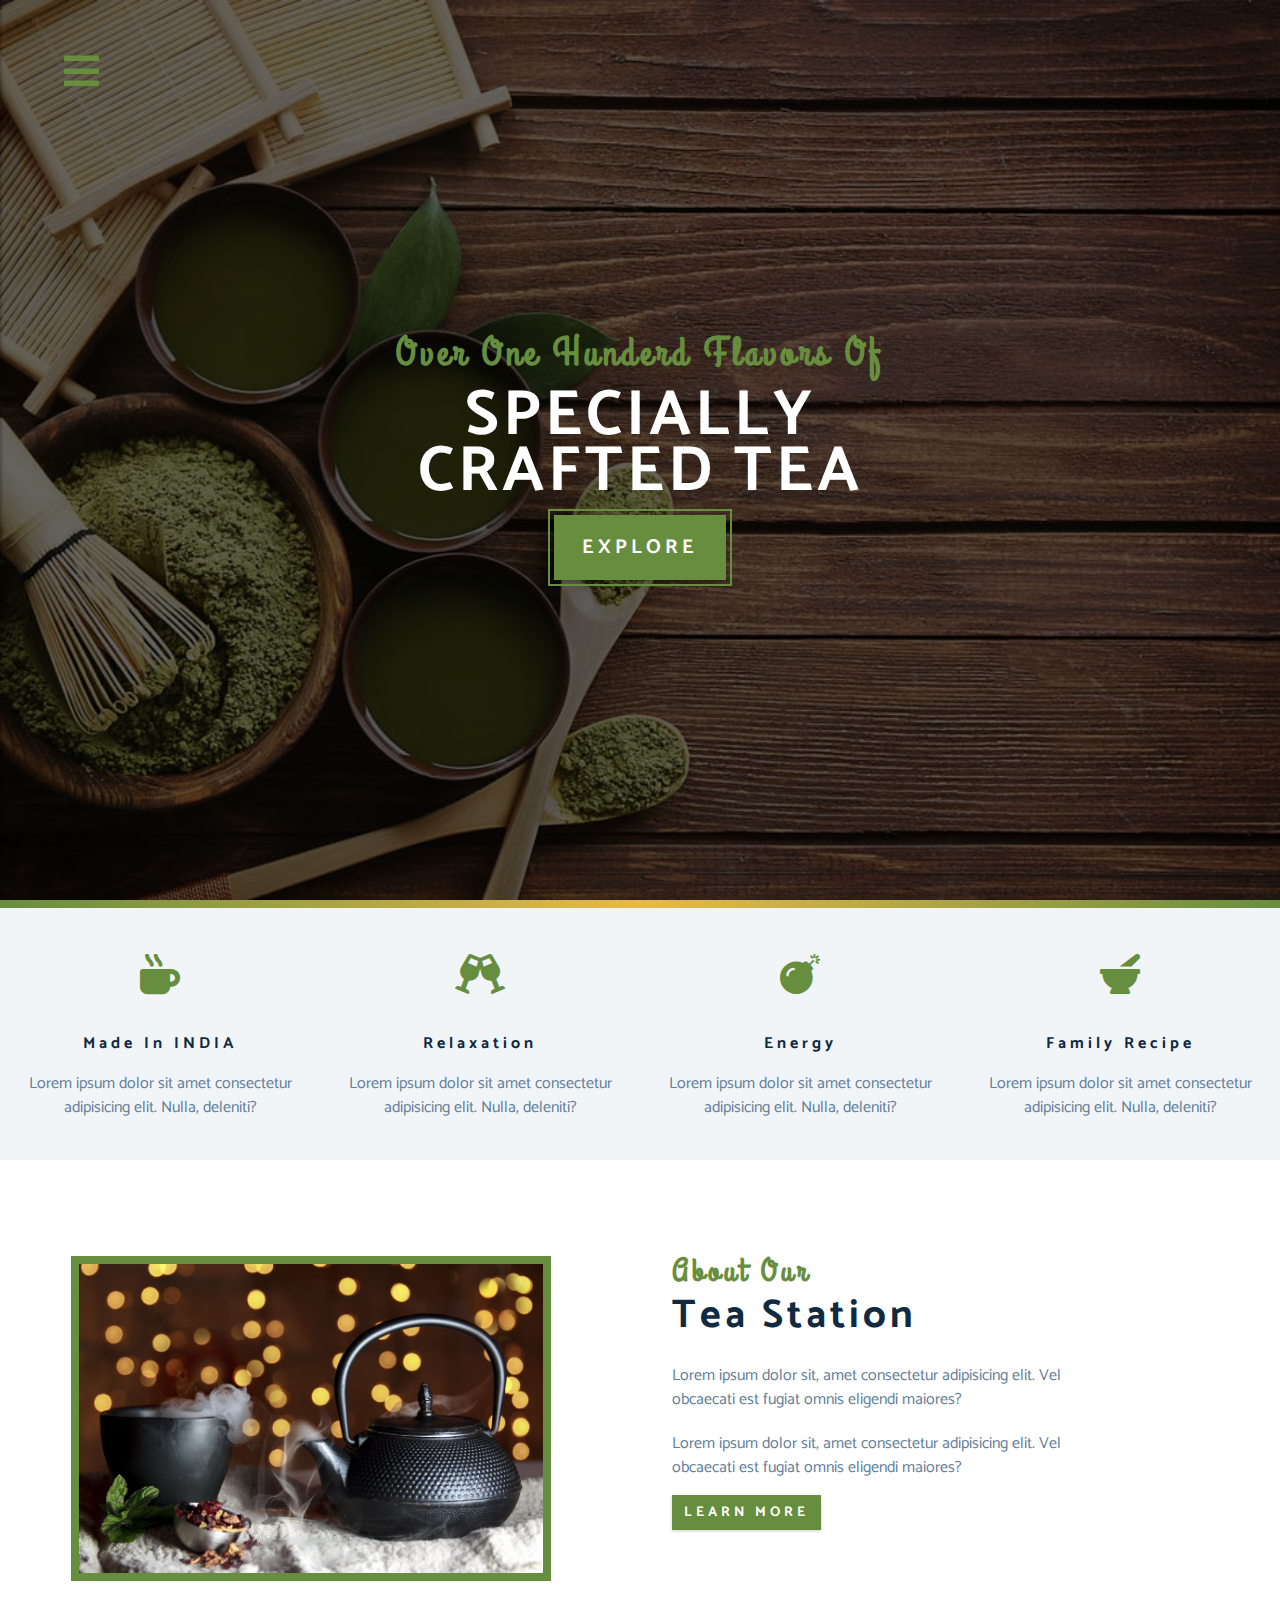
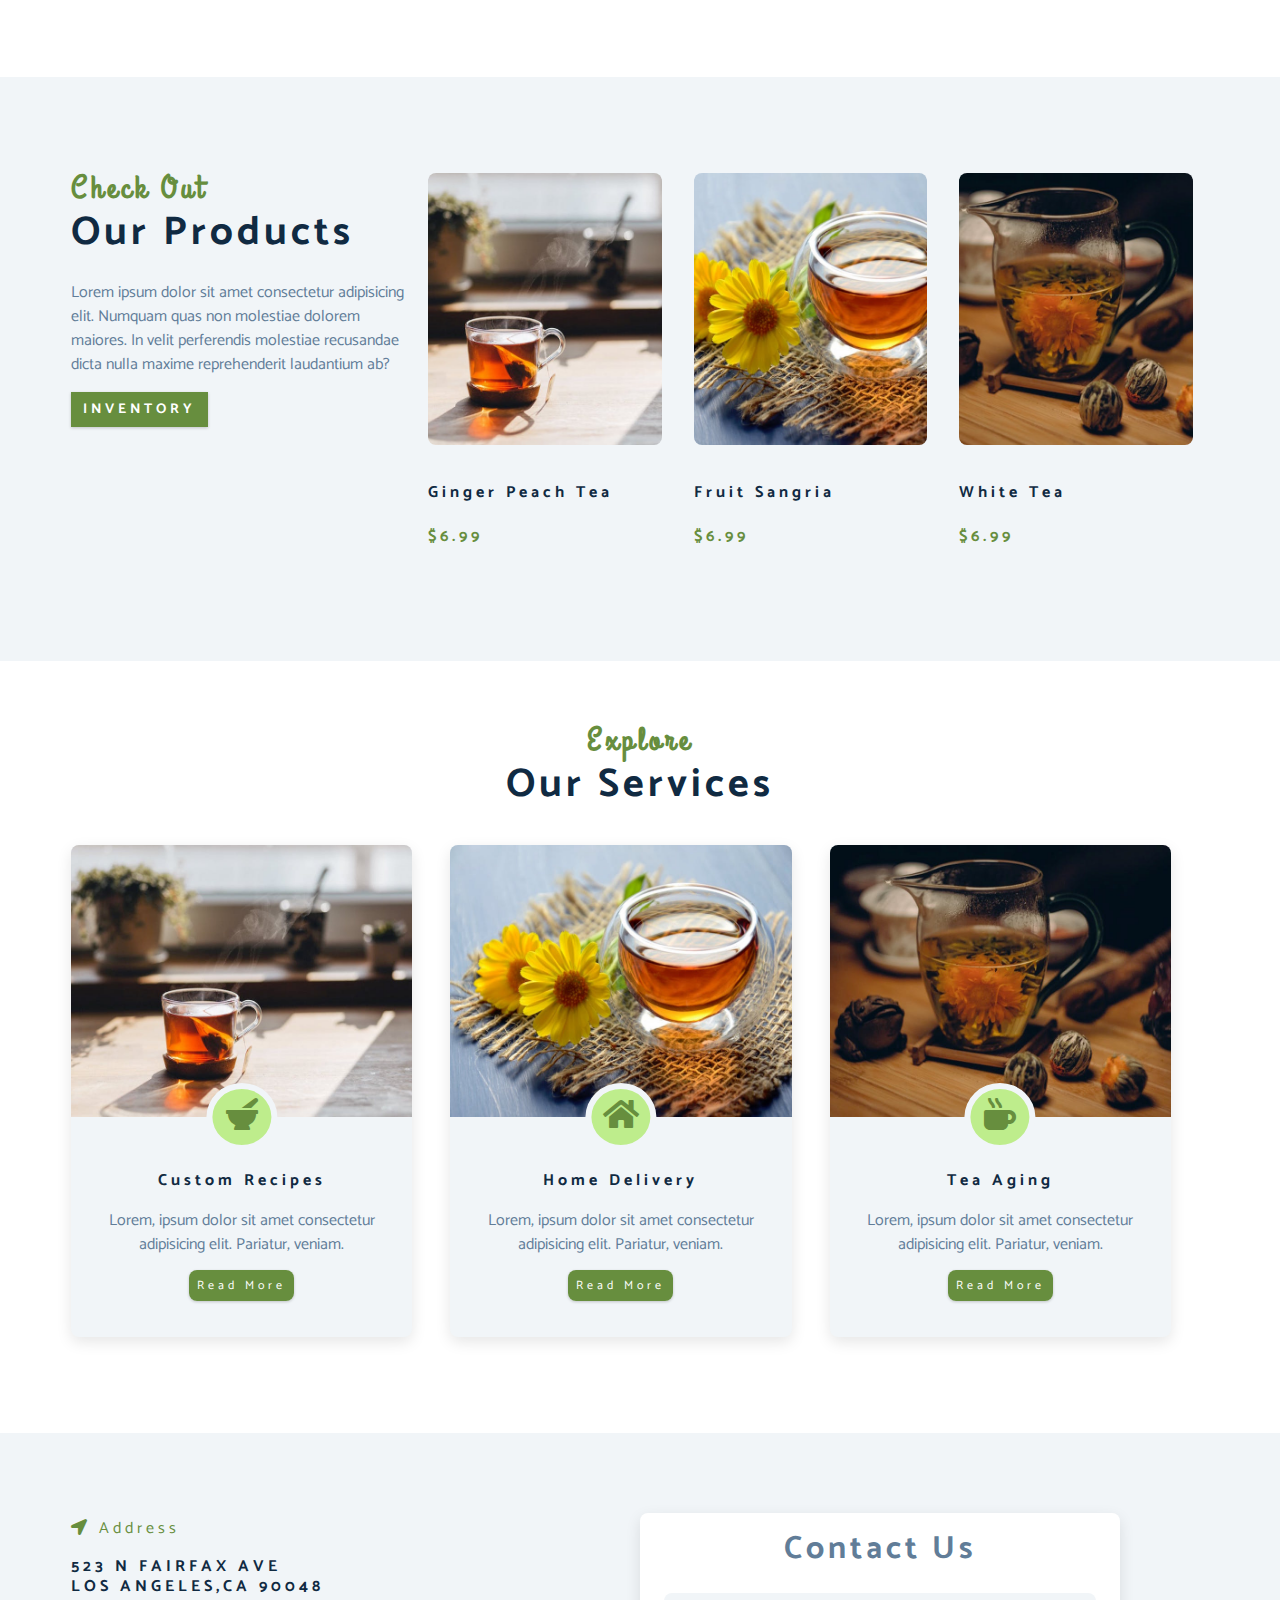
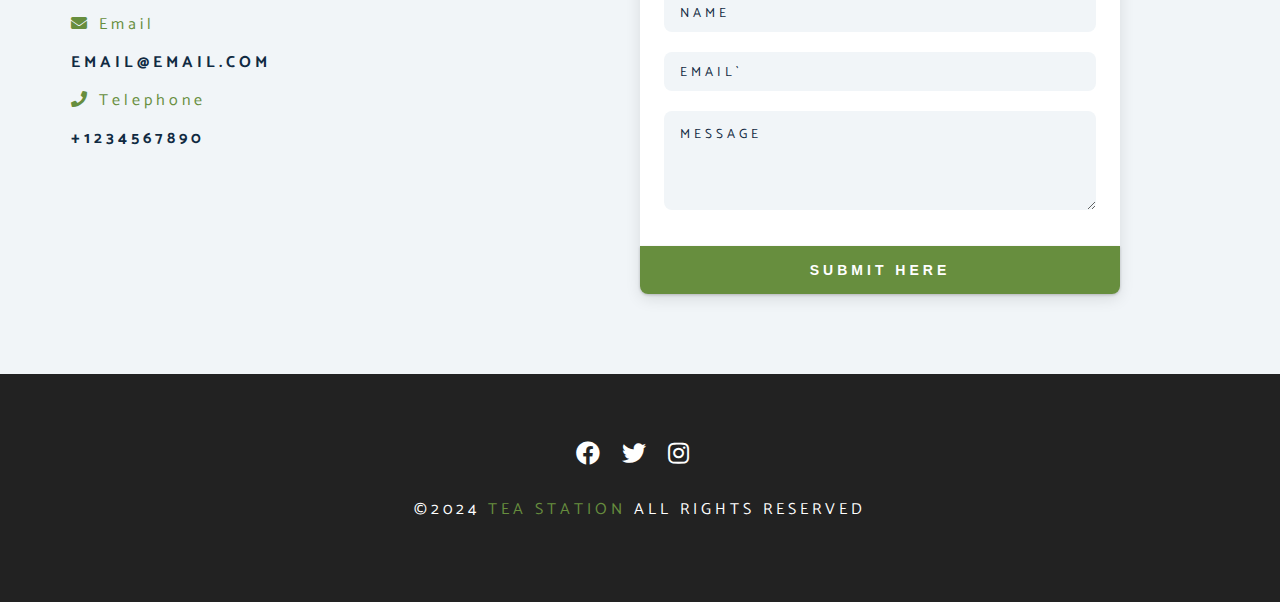
<file: index.html>
<!DOCTYPE html>
<html lang="en">
  <head>
    <meta charset="UTF-8" />
    <meta name="viewport" content="width=device-width, initial-scale=1.0" />
    <meta http-equiv="X-UA-Compatible" content="ie=edge" />
    <title>Tea Station || Home</title>
    <!-- font-awesome -->
    <link
      rel="stylesheet"
      href="./fontawesome-free-5.12.1-web/css/all.min.css"
    />
    <!-- custom css -->
    <link rel="stylesheet" href="./css/styles.css" />
  </head>
  <body>
    <!-- navbar -->
    <!-- nav button -->
    <span class="nav-btn" id="nav-btn">
      <i class="fas fa-bars"></i>
    </span>

    <nav class="navbar" id="navbar">
      <div class="nav-header">
        <span class="nav-close" id="nav-close">
          <i class="fas fa-times"></i>
        </span>
      </div>
      <ul class="nav-items">
        <li>
          <a href="index.html" class="nav-link">home</a>
        </li>
        <li>
          <a href="skills.html" class="nav-link">skills</a>
        </li>
        <li>
          <a href="about.html" class="nav-link">about</a>
        </li>
        <li>
          <a href="products.html" class="nav-link">products</a>
        </li>
      </ul>
    </nav>
    <!-- end of navbar -->
    <!-- header -->
    <header class="header">
      <div class="banner">
        <h2>Over one hunderd flavors of</h2>
        <h1>
          specially <br />
          crafted tea
        </h1>
        <a href="skills.html" class="btn banner-btn">explore</a>
      </div>
    </header>

    <!-- end of header -->
    <!-- content divider -->
    <div class="content-divider"></div>

    <!-- beginning of skills section -->
    <section class="skills clearfix">
      <!-- beginning of single-skill -->
      <article class="skill">
        <span class="skill-icon">
          <i class="fas fa-mug-hot"></i>
        </span>
        <h4 class="skill-title">made in INDIA</h4>
        <p class="skill-text">
          Lorem ipsum dolor sit amet consectetur adipisicing elit. Nulla,
          deleniti?
        </p>
      </article>
      <!-- end of single-skill-->
      <!-- beginning of single-skill -->
      <article class="skill">
        <span class="skill-icon">
          <i class="fas fa-glass-cheers"></i>
        </span>
        <h4 class="skill-title">Relaxation</h4>
        <p class="skill-text">
          Lorem ipsum dolor sit amet consectetur adipisicing elit. Nulla,
          deleniti?
        </p>
      </article>
      <!-- end of single-skill-->
      <!-- beginning of single-skill -->
      <article class="skill">
        <span class="skill-icon">
          <i class="fas fa-bomb"></i>
        </span>
        <h4 class="skill-title">energy</h4>
        <p class="skill-text">
          Lorem ipsum dolor sit amet consectetur adipisicing elit. Nulla,
          deleniti?
        </p>
      </article>
      <!-- end of single-skill-->
      <!-- beginning of single-skill -->
      <article class="skill">
        <span class="skill-icon">
          <i class="fas fa-mortar-pestle"></i>
        </span>
        <h4 class="skill-title">family recipe</h4>
        <p class="skill-text">
          Lorem ipsum dolor sit amet consectetur adipisicing elit. Nulla,
          deleniti?
        </p>
      </article>
      <!-- end of single-skill-->
    </section>
    <!-- end of skills section -->

    <!-- about section -->
    <section>
      <div class="section-center clearfix">
        <article class="about-img">
          <div class="about-picture-container">
            <img
              src="./images/about-bcg.jpeg"
              alt="tea kettle"
              class="about-picture"
            />
          </div>
        </article>
        <article class="about-info">
          <!-- section title -->
          <div class="section-title">
            <h3>about our</h3>
            <h2>tea station</h2>
          </div>
          <!-- end of section title -->
          <p class="about-text">
            Lorem ipsum dolor sit, amet consectetur adipisicing elit. Vel
            obcaecati est fugiat omnis eligendi maiores?
          </p>
          <p class="about-text">
            Lorem ipsum dolor sit, amet consectetur adipisicing elit. Vel
            obcaecati est fugiat omnis eligendi maiores?
          </p>
          <a href="about.html" class="btn">learn more</a>
        </article>
      </div>
    </section>
    <!-- end of about section -->

    <!-- products -->

    <section class="products">
      <div class="section-center clearfix">
        <!-- products info -->
        <article class="product-info">
          <!-- section title -->
          <div class="section-title">
            <h3>check out</h3>
            <h2>our products</h2>
          </div>
          <!-- end of section title -->
          <p class="product-text">
            Lorem ipsum dolor sit amet consectetur adipisicing elit. Numquam
            quas non molestiae dolorem maiores. In velit perferendis molestiae
            recusandae dicta nulla maxime reprehenderit laudantium ab?
          </p>
          <a href="products.html" class="btn">inventory</a>
        </article>
        <!-- products inventory -->
        <article class="product-inventory clearfix">
          <!-- single product -->
          <div class="product">
            <img
              src="./images/product-1.jpeg"
              alt="single product"
              class="product-img"
            />
            <h4 class="product-title">ginger peach tea</h4>
            <h4 class="product-price">$6.99</h4>
          </div>
          <!-- end of single product -->
          <!-- single product -->
          <div class="product">
            <img
              src="./images/product-2.jpeg"
              alt="single product"
              class="product-img"
            />
            <h4 class="product-title">fruit sangria</h4>
            <h4 class="product-price">$6.99</h4>
          </div>
          <!-- end of single product -->
          <!-- single product -->
          <div class="product">
            <img
              src="./images/product-3.jpeg"
              alt="single product"
              class="product-img"
            />
            <h4 class="product-title">white tea</h4>
            <h4 class="product-price">$6.99</h4>
          </div>
          <!-- end of single product -->
        </article>
      </div>
    </section>
    <!-- end of products -->
    <!-- services -->

    <section class="services">
      <!-- service title  -->
      <div class="section-title service-title">
        <h3>explore</h3>
        <h2>our services</h2>
      </div>
      <!-- end of service title  -->
      <div class="section-center clearfix">
        <!-- single service -->
        <article class="service-card">
          <!-- img container -->
          <div class="service-img-container">
            <!-- img -->
            <img
              src="./images/product-1.jpeg"
              alt="single service"
              class="service-img"
            />
            <!-- service icon -->
            <span class="service-icon">
              <i class="fas fa-mortar-pestle fa-fw"></i>
            </span>
          </div>

          <!-- service info -->
          <div class="service-info">
            <h4>custom recipes</h4>
            <p>
              Lorem, ipsum dolor sit amet consectetur adipisicing elit.
              Pariatur, veniam.
            </p>
            <a href="products.html" class="btn service-btn">read more</a>
          </div>
        </article>
        <!-- end of single service -->
        <!-- single service -->
        <article class="service-card">
          <!-- img container -->
          <div class="service-img-container">
            <!-- img -->
            <img
              src="./images/product-2.jpeg"
              alt="single service"
              class="service-img"
            />
            <!-- service icon -->
            <span class="service-icon">
              <i class="fas fa-home fa-fw"></i>
            </span>
          </div>

          <!-- service info -->
          <div class="service-info">
            <h4>home delivery</h4>
            <p>
              Lorem, ipsum dolor sit amet consectetur adipisicing elit.
              Pariatur, veniam.
            </p>
            <a href="products.html" class="btn service-btn">read more</a>
          </div>
        </article>
        <!-- end of single service -->

        <!-- single service -->
        <article class="service-card">
          <!-- img container -->
          <div class="service-img-container">
            <!-- img -->
            <img
              src="./images/product-3.jpeg"
              alt="single service"
              class="service-img"
            />
            <!-- service icon -->
            <span class="service-icon">
              <i class="fas fa-mug-hot fa-fw"></i>
            </span>
          </div>

          <!-- service info -->
          <div class="service-info">
            <h4>tea aging</h4>
            <p>
              Lorem, ipsum dolor sit amet consectetur adipisicing elit.
              Pariatur, veniam.
            </p>
            <a href="products.html" class="btn service-btn">read more</a>
          </div>
        </article>
        <!-- end of single service -->
        <!-- end of single service -->
      </div>
    </section>
    <!-- end of services -->
    <!-- contact form -->
    <section class="contact">
      <div class="section-center clearfix">
        <!-- contact info -->
        <article class="contact-info">
          <!-- contact item -->
          <div class="contact-item">
            <h4 class="contact-title">
              <span class="contact-icon">
                <i class="fas fa-location-arrow"></i>
              </span>
              address
            </h4>
            <h4 class="contact-text">
              523 N Fairfax ave <br />
              Los Angeles,CA 90048
            </h4>
          </div>
          <!-- end of contact item -->

          <!-- contact item -->
          <div class="contact-item">
            <h4 class="contact-title">
              <span class="contact-icon">
                <i class="fas fa-envelope"></i>
              </span>
              email
            </h4>
            <h4 class="contact-text">email@email.com</h4>
          </div>
          <!-- end of contact item -->

          <!-- contact item -->
          <div class="contact-item">
            <h4 class="contact-title">
              <span class="contact-icon">
                <i class="fas fa-phone"></i>
              </span>
              telephone
            </h4>
            <h4 class="contact-text">+1234567890</h4>
          </div>
          <!--end of contact item -->
        </article>

        <!-- contact form -->
        <article class="contact-form">
          <h3>contact us</h3>
          <form action="https://formspree.io/f/mleqrzaz" method="POST">
            <div class="form-group">
              <!-- inputs -->
              <input
                type="text"
                class="form-control"
                placeholder="name"
                name="name"
              />
              <input
                type="email"
                class="form-control"
                placeholder="email`"
                name="email"
              />
              <textarea
                name="message"
                placeholder="message"
                class="form-control"
                rows="5"
              ></textarea>
            </div>
            <!-- button -->
            <button type="submit" class="submit-btn btn">submit here</button>
          </form>
        </article>
      </div>
    </section>
    <!-- end of contact form -->
    <!-- footer -->
    <footer class="footer">
      <div class="section-center">
        <div class="social-icons">
          <!-- social icon -->
          <a href="#" class="social-icon">
            <i class="fab fa-facebook"></i>
          </a>
          <!-- end of social icon -->
          <!-- social icon -->
          <a href="#" class="social-icon">
            <i class="fab fa-twitter"></i>
          </a>
          <!-- end of social icon -->
          <!-- social icon -->
          <a href="#" class="social-icon">
            <i class="fab fa-instagram"></i>
          </a>
          <!-- end of social icon -->
        </div>
        <h4 class="footer-text">
          &copy;<span>2024</span>
          <span class="company">tea station</span>
          all rights reserved
        </h4>
      </div>
    </footer>
    <script src="app.js"></script>
  </body>
</html>
</file>
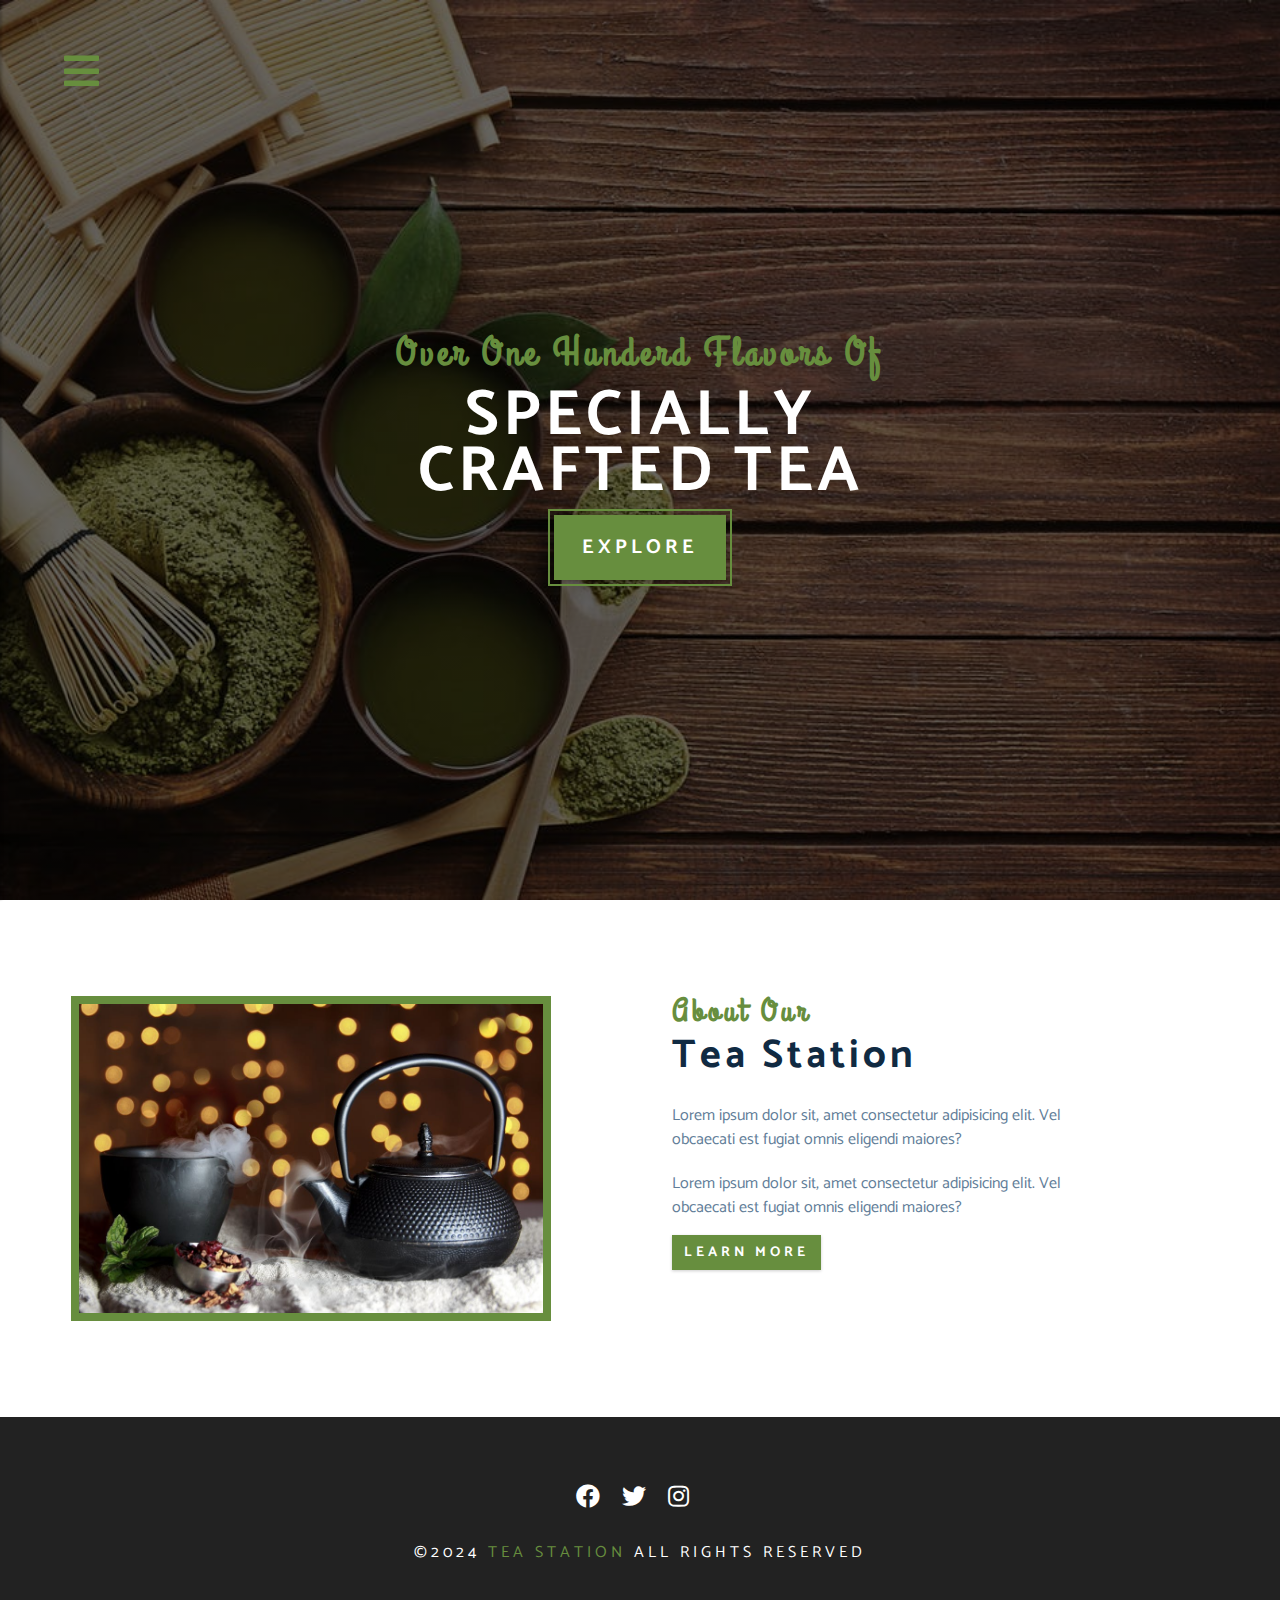
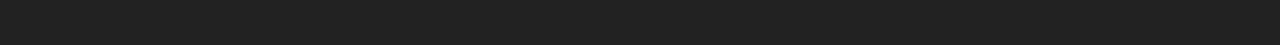
<file: about.html>
<!DOCTYPE html>
<html lang="en">
  <head>
    <meta charset="UTF-8" />
    <meta name="viewport" content="width=device-width, initial-scale=1.0" />
    <meta http-equiv="X-UA-Compatible" content="ie=edge" />
    <title>Tea Station || About</title>
    <!-- font-awesome -->
    <link
      rel="stylesheet"
      href="./fontawesome-free-5.12.1-web/css/all.min.css"
    />
    <!-- custom css -->
    <link rel="stylesheet" href="./css/styles.css" />
  </head>
  <body>
    <!-- navbar -->
    <!-- nav button -->
    <span class="nav-btn" id="nav-btn">
      <i class="fas fa-bars"></i>
    </span>

    <nav class="navbar" id="navbar">
      <div class="nav-header">
        <span class="nav-close" id="nav-close">
          <i class="fas fa-times"></i>
        </span>
      </div>
      <ul class="nav-items">
        <li>
          <a href="index.html" class="nav-link">home</a>
        </li>
        <li>
          <a href="skills.html" class="nav-link">skills</a>
        </li>
        <li>
          <a href="about.html" class="nav-link">about</a>
        </li>
        <li>
          <a href="products.html" class="nav-link">products</a>
        </li>
      </ul>
    </nav>
    <!-- end of navbar -->
    <!-- header -->
    <header class="header">
      <div class="banner">
        <h2>Over one hunderd flavors of</h2>
        <h1>
          specially <br />
          crafted tea
        </h1>
        <a href="skills.html" class="btn banner-btn">explore</a>
      </div>
    </header>

    <!-- end of header -->

    <!-- about section -->
    <section>
      <div class="section-center clearfix">
        <article class="about-img">
          <div class="about-picture-container">
            <img
              src="./images/about-bcg.jpeg"
              alt="tea kettle"
              class="about-picture"
            />
          </div>
        </article>
        <article class="about-info">
          <!-- section title -->
          <div class="section-title">
            <h3>about our</h3>
            <h2>tea station</h2>
          </div>
          <!-- end of section title -->
          <p class="about-text">
            Lorem ipsum dolor sit, amet consectetur adipisicing elit. Vel
            obcaecati est fugiat omnis eligendi maiores?
          </p>
          <p class="about-text">
            Lorem ipsum dolor sit, amet consectetur adipisicing elit. Vel
            obcaecati est fugiat omnis eligendi maiores?
          </p>
          <a href="about.html" class="btn">learn more</a>
        </article>
      </div>
    </section>
    <!-- end of about section -->

    <!-- footer -->
    <footer class="footer">
      <div class="section-center">
        <div class="social-icons">
          <!-- social icon -->
          <a href="#" class="social-icon">
            <i class="fab fa-facebook"></i>
          </a>
          <!-- end of social icon -->
          <!-- social icon -->
          <a href="#" class="social-icon">
            <i class="fab fa-twitter"></i>
          </a>
          <!-- end of social icon -->
          <!-- social icon -->
          <a href="#" class="social-icon">
            <i class="fab fa-instagram"></i>
          </a>
          <!-- end of social icon -->
        </div>
        <h4 class="footer-text">
          &copy;<span>2024</span>
          <span class="company">tea station</span>
          all rights reserved
        </h4>
      </div>
    </footer>
    <script src="app.js"></script>
  </body>
</html>

<!-- end of the about.html  -->
<!-- testing git versioning -->
<!-- testing git versioning -->
</file>
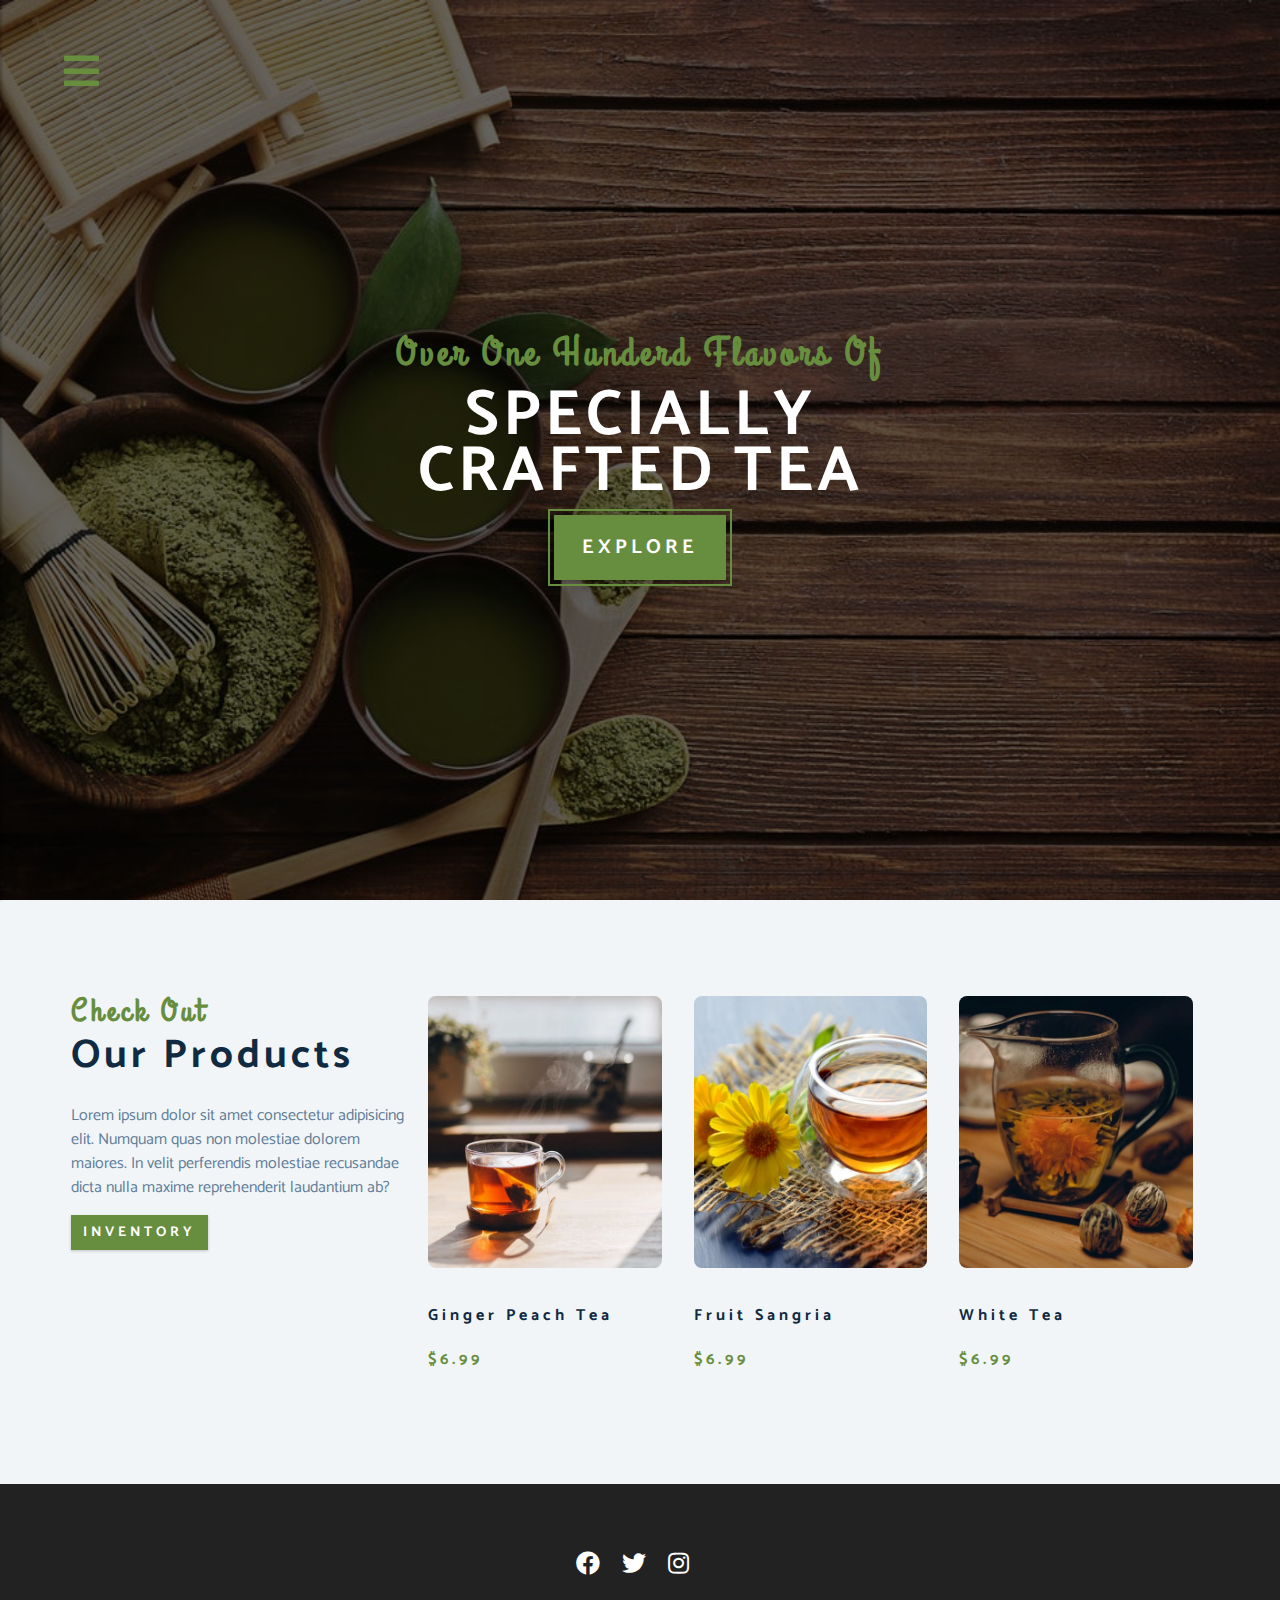
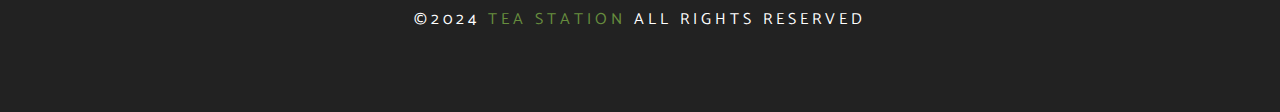
<file: products.html>
<!DOCTYPE html>
<html lang="en">
  <head>
    <meta charset="UTF-8" />
    <meta name="viewport" content="width=device-width, initial-scale=1.0" />
    <meta http-equiv="X-UA-Compatible" content="ie=edge" />
    <title>Tea Station || Products</title>
    <!-- font-awesome -->
    <link
      rel="stylesheet"
      href="./fontawesome-free-5.12.1-web/css/all.min.css"
    />
    <!-- custom css -->
    <link rel="stylesheet" href="./css/styles.css" />
  </head>
  <body>
    <!-- navbar -->
    <!-- nav button -->
    <span class="nav-btn" id="nav-btn">
      <i class="fas fa-bars"></i>
    </span>

    <nav class="navbar" id="navbar">
      <div class="nav-header">
        <span class="nav-close" id="nav-close">
          <i class="fas fa-times"></i>
        </span>
      </div>
      <ul class="nav-items">
        <li>
          <a href="index.html" class="nav-link">home</a>
        </li>
        <li>
          <a href="skills.html" class="nav-link">skills</a>
        </li>
        <li>
          <a href="about.html" class="nav-link">about</a>
        </li>
        <li>
          <a href="products.html" class="nav-link">products</a>
        </li>
      </ul>
    </nav>
    <!-- end of navbar -->
    <!-- header -->
    <header class="header">
      <div class="banner">
        <h2>Over one hunderd flavors of</h2>
        <h1>
          specially <br />
          crafted tea
        </h1>
        <a href="skills.html" class="btn banner-btn">explore</a>
      </div>
    </header>

    <!-- end of header -->

    <!-- products -->

    <section class="products">
      <div class="section-center clearfix">
        <!-- products info -->
        <article class="product-info">
          <!-- section title -->
          <div class="section-title">
            <h3>check out</h3>
            <h2>our products</h2>
          </div>
          <!-- end of section title -->
          <p class="product-text">
            Lorem ipsum dolor sit amet consectetur adipisicing elit. Numquam
            quas non molestiae dolorem maiores. In velit perferendis molestiae
            recusandae dicta nulla maxime reprehenderit laudantium ab?
          </p>
          <a href="products.html" class="btn">inventory</a>
        </article>
        <!-- products inventory -->
        <article class="product-inventory clearfix">
          <!-- single product -->
          <div class="product">
            <img
              src="./images/product-1.jpeg"
              alt="single product"
              class="product-img"
            />
            <h4 class="product-title">ginger peach tea</h4>
            <h4 class="product-price">$6.99</h4>
          </div>
          <!-- end of single product -->
          <!-- single product -->
          <div class="product">
            <img
              src="./images/product-2.jpeg"
              alt="single product"
              class="product-img"
            />
            <h4 class="product-title">fruit sangria</h4>
            <h4 class="product-price">$6.99</h4>
          </div>
          <!-- end of single product -->
          <!-- single product -->
          <div class="product">
            <img
              src="./images/product-3.jpeg"
              alt="single product"
              class="product-img"
            />
            <h4 class="product-title">white tea</h4>
            <h4 class="product-price">$6.99</h4>
          </div>
          <!-- end of single product -->
        </article>
      </div>
    </section>
    <!-- end of products -->

    <!-- footer -->
    <footer class="footer">
      <div class="section-center">
        <div class="social-icons">
          <!-- social icon -->
          <a href="#" class="social-icon">
            <i class="fab fa-facebook"></i>
          </a>
          <!-- end of social icon -->
          <!-- social icon -->
          <a href="#" class="social-icon">
            <i class="fab fa-twitter"></i>
          </a>
          <!-- end of social icon -->
          <!-- social icon -->
          <a href="#" class="social-icon">
            <i class="fab fa-instagram"></i>
          </a>
          <!-- end of social icon -->
        </div>
        <h4 class="footer-text">
          &copy;<span>2024</span>
          <span class="company">tea station</span>
          all rights reserved
        </h4>
      </div>
    </footer>
    <script src="app.js"></script>
  </body>
</html>
</file>
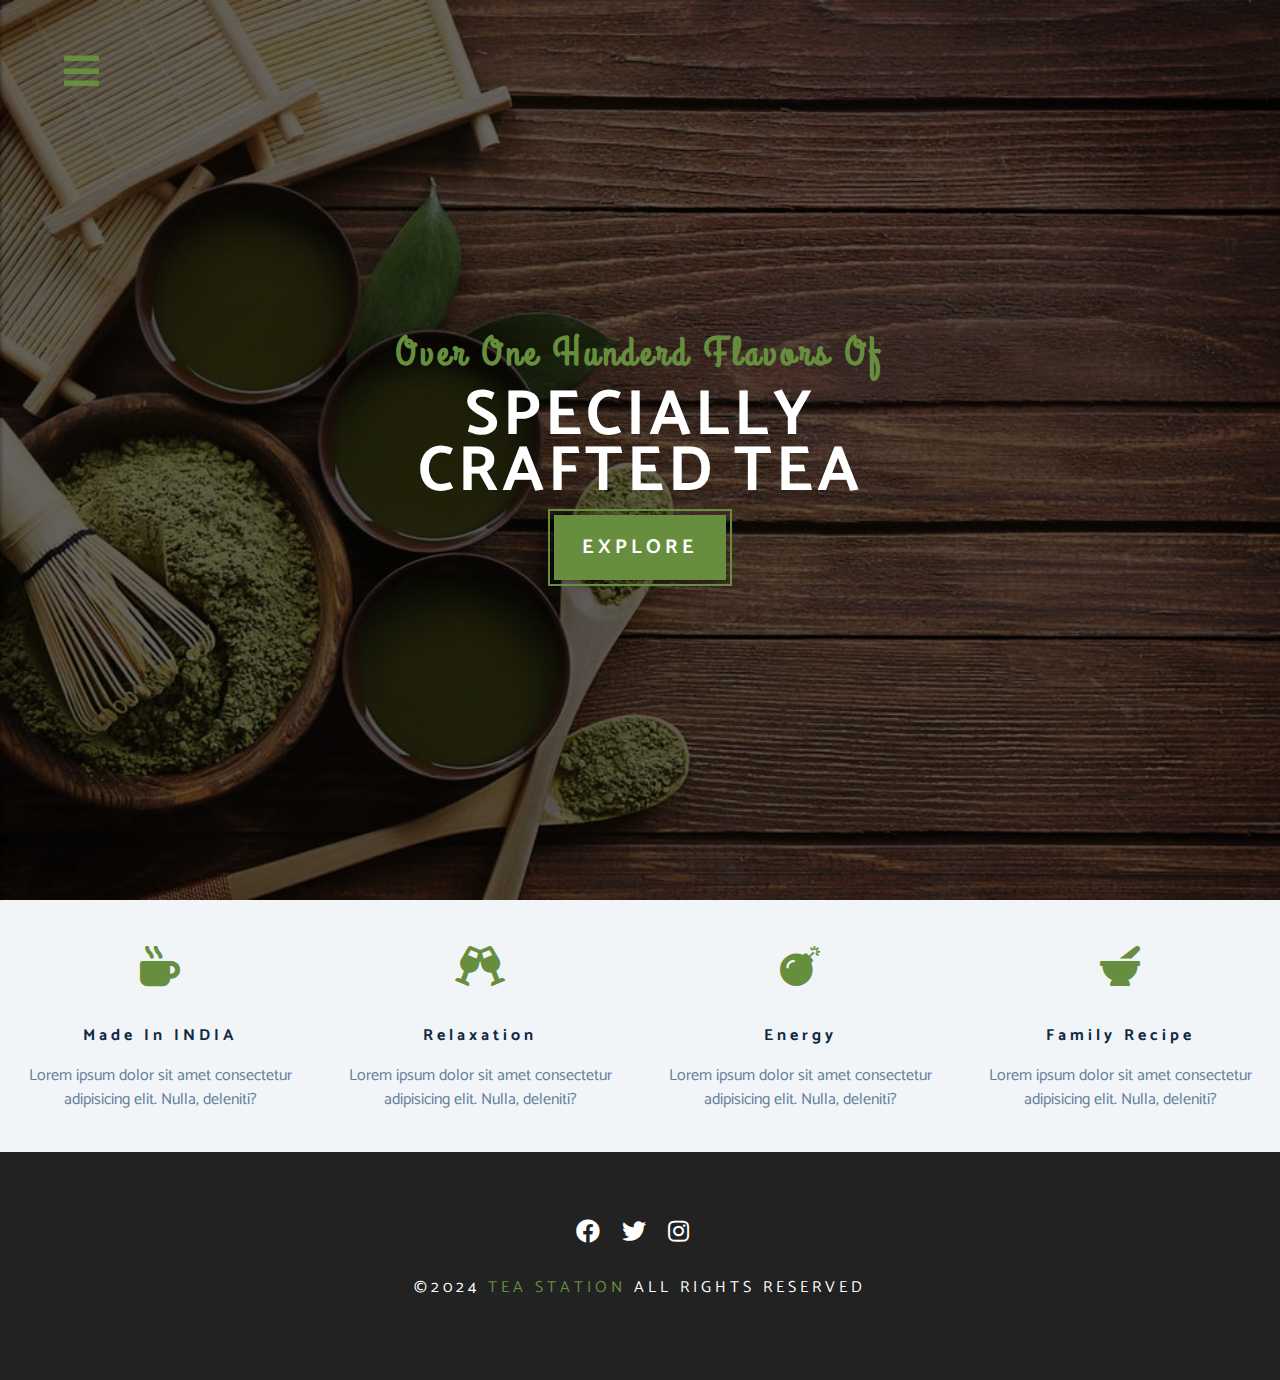
<file: skills.html>
<!DOCTYPE html>
<html lang="en">
  <head>
    <meta charset="UTF-8" />
    <meta name="viewport" content="width=device-width, initial-scale=1.0" />
    <meta http-equiv="X-UA-Compatible" content="ie=edge" />
    <title>Tea Station || Skills</title>
    <!-- font-awesome -->
    <link
      rel="stylesheet"
      href="./fontawesome-free-5.12.1-web/css/all.min.css"
    />
    <!-- custom css -->
    <link rel="stylesheet" href="./css/styles.css" />
  </head>
  <body>
    <!-- navbar -->
    <!-- nav button -->
    <span class="nav-btn" id="nav-btn">
      <i class="fas fa-bars"></i>
    </span>

    <nav class="navbar" id="navbar">
      <div class="nav-header">
        <span class="nav-close" id="nav-close">
          <i class="fas fa-times"></i>
        </span>
      </div>
      <ul class="nav-items">
        <li>
          <a href="index.html" class="nav-link">home</a>
        </li>
        <li>
          <a href="skills.html" class="nav-link">skills</a>
        </li>
        <li>
          <a href="about.html" class="nav-link">about</a>
        </li>
        <li>
          <a href="products.html" class="nav-link">products</a>
        </li>
      </ul>
    </nav>
    <!-- end of navbar -->
    <!-- header -->
    <header class="header">
      <div class="banner">
        <h2>Over one hunderd flavors of</h2>
        <h1>
          specially <br />
          crafted tea
        </h1>
        <a href="skills.html" class="btn banner-btn">explore</a>
      </div>
    </header>

    <!-- end of header -->

    <!-- beginning of skills section -->
    <section class="skills clearfix">
      <!-- beginning of single-skill -->
      <article class="skill">
        <span class="skill-icon">
          <i class="fas fa-mug-hot"></i>
        </span>
        <h4 class="skill-title">made in INDIA</h4>
        <p class="skill-text">
          Lorem ipsum dolor sit amet consectetur adipisicing elit. Nulla,
          deleniti?
        </p>
      </article>
      <!-- end of single-skill-->
      <!-- beginning of single-skill -->
      <article class="skill">
        <span class="skill-icon">
          <i class="fas fa-glass-cheers"></i>
        </span>
        <h4 class="skill-title">Relaxation</h4>
        <p class="skill-text">
          Lorem ipsum dolor sit amet consectetur adipisicing elit. Nulla,
          deleniti?
        </p>
      </article>
      <!-- end of single-skill-->
      <!-- beginning of single-skill -->
      <article class="skill">
        <span class="skill-icon">
          <i class="fas fa-bomb"></i>
        </span>
        <h4 class="skill-title">energy</h4>
        <p class="skill-text">
          Lorem ipsum dolor sit amet consectetur adipisicing elit. Nulla,
          deleniti?
        </p>
      </article>
      <!-- end of single-skill-->
      <!-- beginning of single-skill -->
      <article class="skill">
        <span class="skill-icon">
          <i class="fas fa-mortar-pestle"></i>
        </span>
        <h4 class="skill-title">family recipe</h4>
        <p class="skill-text">
          Lorem ipsum dolor sit amet consectetur adipisicing elit. Nulla,
          deleniti?
        </p>
      </article>
      <!-- end of single-skill-->
    </section>
    <!-- end of skills section -->

    <!-- footer -->
    <footer class="footer">
      <div class="section-center">
        <div class="social-icons">
          <!-- social icon -->
          <a href="#" class="social-icon">
            <i class="fab fa-facebook"></i>
          </a>
          <!-- end of social icon -->
          <!-- social icon -->
          <a href="#" class="social-icon">
            <i class="fab fa-twitter"></i>
          </a>
          <!-- end of social icon -->
          <!-- social icon -->
          <a href="#" class="social-icon">
            <i class="fab fa-instagram"></i>
          </a>
          <!-- end of social icon -->
        </div>
        <h4 class="footer-text">
          &copy;<span>2024</span>
          <span class="company">tea station</span>
          all rights reserved
        </h4>
      </div>
    </footer>
    <script src="app.js"></script>
  </body>
</html>
</file>
<file: css/styles.css>
/* 
===============
FONTS
===============
*/

@import url("https://fonts.googleapis.com/css?family=Catamaran:400,700|Grand+Hotel");
/* 
===============
VARIABLES
===============
*/

:root {
  --clr-primary: #678e3e;
  --clr-primary-light: #beed8c;
  --clr-grey-1: #102a42;
  --clr-grey-5: #617d98;
  --clr-grey-10: #f1f5f8;
  --clr-white: #fff;
  --ff-primary: "Catamaran", sans-serif;
  --ff-secondary: "Grand Hotel", cursive;
  --transition: all 0.3s linear;
  --spacing: 0.25rem;
  --radius: 0.5rem;
}

* {
  padding: 0;
  margin: 0;
  box-sizing: border-box;
}

body {
  font-family: var(--ff-primary);
  background: var(--clr-white);
  color: var(--clr-grey-1);
  line-height: 1.5;
  font-size: 0.875rem;
}
a {
  text-decoration: none;
}
img {
  width: 100%;
  display: block;
}
h1,
h2,
h3,
h4 {
  letter-spacing: var(--spacing);
  text-transform: capitalize;
  line-height: 1.25;
  margin-bottom: 0.75rem;
}
h1 {
  font-size: 3rem;
}
h2 {
  font-size: 2rem;
}
h3 {
  font-size: 1.5rem;
}
h4 {
  font-size: 0.875rem;
}

p {
  margin-bottom: 1.25rem;
}
@media screen and (min-width: 800px) {
  h1 {
    font-size: 4rem;
  }
  h2 {
    font-size: 2.5rem;
  }
  h3 {
    font-size: 2rem;
  }
  h4 {
    font-size: 1rem;
  }
  body {
    font-size: 1rem;
  }
  h1 {
    line-height: 3.5rem;
  }

  h2,
  h3,
  h4 {
    line-height: 2rem;
  }
}
/* more global css */

.btn {
  text-transform: uppercase;
  color: var(--clr-white);
  background: var(--clr-primary);
  padding: 0.375rem 0.75rem;
  letter-spacing: var(--spacing);
  font-weight: 700;
  font-size: 0.875rem;
  transition: var(--transition);
  border: none;
  cursor: pointer;
  box-shadow: 0 1px 3px rgba(0, 0, 0, 0.2);
}
.btn:hover {
  background: var(--clr-primary-light);
  color: var(--clr-primary);
}

.clearfix::after,
.clearfix::before {
  content: "";
  clear: both;
  display: table;
}

.section-title h3 {
  font-family: var(--ff-secondary);
  color: var(--clr-primary);
}
.section-title {
  margin-bottom: 2rem;
}
.section-center {
  padding: 4rem 0;
  width: 85vw;
  margin: 0 auto;
  max-width: 1170px;
}
@media screen and (min-width: 992px) {
  .section-center {
    width: 95vw;
    padding: 4rem 1rem;
  }
}

/* 
============
Animation
============
*/

@keyframes bounce {
  0% {
    transform: scale(1);
  }
  50% {
    transform: scale(1.5);
  }
  100% {
    transform: scale(1);
  }
}

@keyframes slideFromRight {
  0% {
    transform: translateX(1000px);
    opacity: 0;
  }
  50% {
    transform: translateX(-200px);
    opacity: 0.5;
  }
  75% {
    transform: translateX(50px);
    opacity: 0.75;
  }
  100% {
    transform: translateX(0px);
    opacity: 1;
  }
}

@keyframes slideFromLeft {
  0% {
    transform: translateX(-1000px);
    opacity: 0;
  }
  50% {
    transform: translateX(200px);
    opacity: 0.5;
  }
  75% {
    transform: translateX(-50px);
    opacity: 0.75;
  }
  100% {
    transform: translateX(0px);
    opacity: 1;
  }
}

@keyframes show {
  0% {
    transform: scale(0.5);
    opacity: 0;
  }
  50% {
    transform: scale(2);
    opacity: 0.5;
  }
  100% {
    transform: scale(1);
    opacity: 1;
  }
}
/* 
============
Navbar
============
*/

.nav-btn {
  position: fixed;
  top: 5%;
  left: 5%;
  font-size: 2.5rem;
  color: var(--clr-primary);
  z-index: 1;
  cursor: pointer;
  /* animation */
  animation: bounce 2s ease infinite;
}

.navbar {
  position: fixed;
  top: 0;
  left: 0;
  right: 0;
  bottom: 0;
  /* width: 100%;
  height: 100%; */
  background: var(--clr-grey-10);
  z-index: 2;
  box-shadow: 2px 0 2px rgba(0, 0, 0, 0.2);

  /* hide the nav */
  transform: translateX(-100%);
  transition: var(--transition);
}

.showNav {
  transform: translate(0);
}

.nav-header {
  text-align: right;
  padding-right: 1rem;
}

.nav-close {
  font-size: 2.5rem;
  cursor: pointer;
  color: #f29c9c;

  transition: var(--transition);
}

.nav-close:hover {
  color: #bb2525;
}

.nav-items {
  list-style-type: none;
}
.nav-link {
  display: block;
  font-size: 1.5rem;
  padding: 0.25rem 1rem;
  text-transform: uppercase;
  letter-spacing: var(--spacing);
  color: var(--clr-grey-5);
  transition: var(--transition);
}
.nav-link:hover {
  background: var(--clr-primary-light);
  color: var(--clr-primary);
  padding-left: 1.5rem;
  border-left: 0.25rem solid var(--clr-primary);
}
@media screen and (min-width: 768px) {
  .navbar {
    width: 30vw;
    max-width: 17rem;
  }
}

/* 
============
Header
============
*/

.header {
  min-height: 100vh;
  background: linear-gradient(rgba(0, 0, 0, 0.6), rgba(0, 0, 0, 0.6)),
    url(../images/main-bcg.jpeg) center/cover no-repeat fixed;
  position: relative;
  /* animation */
  overflow-x: hidden;
}

.banner {
  text-align: center;
  position: absolute;
  top: 50%;
  left: 50%;
  transform: translate(-50%, -50%);
}

.banner h2 {
  font-family: var(--ff-secondary);
  color: var(--clr-primary);
  /* animation */
  animation: slideFromRight 5s ease-in-out 1;
}

.banner h1 {
  text-transform: uppercase;
  color: var(--clr-white);
  margin-top: 1.25rem;
  margin-bottom: 2rem;
  /* animation */
  animation: slideFromLeft 5s ease-in-out 1;
}

.banner-btn {
  outline: 0.125rem solid var(--clr-primary);
  outline-offset: 0.25rem;
  font-size: 1.25rem;
  padding: 1rem 1.75rem;
  /* margin-top: 2rem; */
  animation: show 5s linear 1;
}
.content-divider {
  height: 0.5rem;
  background: linear-gradient(
    to right,
    var(--clr-primary),
    #e9b949,
    var(--clr-primary)
  );
}

/* 
============
Skills
============
*/

.skills {
  background: var(--clr-grey-10);
}
.skill {
  text-align: center;
  padding: 2.5rem 0;
  transition: var(--transition);
}
.skill-icon {
  color: var(--clr-primary);
  font-size: 2.5rem;
  transition: var(--transition);
  margin-bottom: 1.25rem;
  display: inline-block;
}
.skill-text {
  color: var(--clr-grey-5);
  max-width: 17rem;
  margin: 0 auto;
}

.skill:hover {
  background: var(--clr-white);
  box-shadow: 0 2px var(--clr-primary);
}

.skill:hover .skill-icon {
  transform: translateY(-5px);
}
@media screen and (min-width: 576px) {
  .skill {
    float: left;
    width: 50%;
  }
}

@media screen and (min-width: 1200px) {
  .skill {
    width: 25%;
  }
}

/* 
============
About
============
*/
.about-img,
.about-info {
  padding: 2rem 0;
}

.about-picture-container {
  background: var(--clr-primary);
  border: 0.5rem solid var(--clr-primary);
  max-width: 30rem;
  overflow: hidden;
  /* extra stuff */
}
.about-picture {
  transition: var(--transition);
}

.about-picture-container:hover .about-picture {
  opacity: 0.5;
  transform: scale(1.2);
}
.about-text {
  max-width: 26rem;
  color: var(--clr-grey-5);
}
@media screen and (min-width: 992px) {
  .about-img,
  .about-info {
    float: left;
    width: 50%;
  }
  .about-info {
    padding-left: 2rem;
  }
}
/* 
============
Products
============
*/

.products {
  background: var(--clr-grey-10);
  /* border: 3px solid red; */
}

.products article {
  padding: 2rem 0;
}
.product-text {
  color: var(--clr-grey-5);
  max-width: 26rem;
}
.product {
  /* border: 3px solid red; */
  margin-bottom: 2rem;
}
.product-img {
  border-radius: var(--radius);
  margin-bottom: 2rem;
  height: 17rem;
  object-fit: cover;
}
.product-price {
  color: var(--clr-primary);
}
@media screen and (min-width: 768px) {
  .product {
    float: left;
    width: 50%;
    padding-right: 2rem;
  }
}

@media screen and (min-width: 992px) {
  .product {
    width: 33.33%;
  }
}

@media screen and (min-width: 1200px) {
  .product-info {
    float: left;
    width: 30%;
  }
  .product-inventory {
    float: left;
    width: 70%;
  }
  .product {
    margin-bottom: 0;
    padding: 0 1rem;
  }
}
/* 
============
Services
============
*/
.service-title {
  margin-top: 4rem;
  margin-bottom: -4rem;
  text-align: center;
}
.service-card {
  margin: 2rem 0;
  background: var(--clr-grey-10);
  border-radius: var(--radius);
  box-shadow: 0 5px 15px rgba(0, 0, 0, 0.1);
  transition: var(--transition);
}

.service-card:hover {
  transform: scale(1.02);
  box-shadow: 0 5px 15px rgba(0, 0, 0, 0.2);
}

.service-img {
  height: 17rem;
  object-fit: cover;
  border-top-left-radius: var(--radius);
  border-top-right-radius: var(--radius);
}
.service-info {
  text-align: center;
  padding: 3rem 1rem 2.5rem 1rem;
}

.service-info p {
  max-width: 20rem;
  margin: 0 auto;
  padding-bottom: 1rem;
  color: var(--clr-grey-5);
}
.service-btn {
  border-radius: var(--radius);
  font-size: 0.75rem;
  font-weight: 400;
  text-transform: capitalize;
  padding: 0.375rem 0.5rem;
}
@media screen and (min-width: 768px) {
  .service-card {
    float: left;
    width: 45%;
    margin-right: 5%;
  }
}
@media screen and (min-width: 992px) {
  .service-card {
    width: 30%;
    margin-right: 3.33%;
    /* margin-right: 3%; */
  }
}
.service-img-container {
  position: relative;
}
.service-icon {
  position: absolute;
  left: 50%;
  bottom: 0;
  font-size: 2rem;
  color: var(--clr-primary);
  background: var(--clr-primary-light);
  padding: 0.25rem 0.6rem;
  border-radius: 50%;
  transform: translate(-50%, 50%);
  border: 0.375rem solid var(--clr-grey-10);
}

/* 
============
Contact
============
*/
.contact {
  background: var(--clr-grey-10);
}
.contact-info,
.contact-form {
  margin: 1rem 0;
}
.contact-info {
  margin-bottom: 1.75rem;
}

.contact-title {
  color: var(--clr-primary);
  font-weight: 400;
}
.contact-text {
  text-transform: uppercase;
  line-height: 1.25rem;
}
.contact-form {
  background: var(--clr-white);
  border-radius: var(--radius);
  text-align: center;
  box-shadow: 0 5px 15px rgba(0, 0, 0, 0.1);
  transition: var(--transition);
  max-width: 30rem;
}

.contact-form:hover {
  box-shadow: 0 5px 15px rgba(0, 0, 0, 0.2);
}

.contact-form h3 {
  padding-top: 1.25rem;
  color: var(--clr-grey-5);
}
.form-group {
  padding: 1rem 1.5rem;
}
.form-control {
  width: 100%;
  text-transform: uppercase;
  letter-spacing: var(--spacing);
  display: block;
  padding: 0.75rem 1rem;
  margin-bottom: 1.25rem;
  border: none;
  background: var(--clr-grey-10);
  border-radius: var(--radius);
}

.form-control::placeholder {
  font-family: var(--ff-primary);
  color: var(--clr-grey-1);
  text-transform: uppercase;
  letter-spacing: var(--spacing);
}

.submit-btn {
  display: block;
  width: 100%;
  padding: 1rem;
  border-bottom-left-radius: var(--radius);
  border-bottom-right-radius: var(--radius);
}

@media screen and (min-width: 992px) {
  .contact-info,
  .contact-form {
    float: left;
    width: 50%;
  }
}
/* 
============
Footer
============
*/
.footer {
  background: #222;
  text-align: center;
}
.social-icon {
  color: var(--clr-white);
  font-size: 1.5rem;
  margin-right: 1rem;
  transition: var(--transition);
}
.social-icon:hover {
  color: var(--clr-primary);
}

.footer-text {
  margin-top: 1.25rem;
  text-transform: uppercase;
  color: var(--clr-white);
  font-weight: 400;
}

.company {
  color: var(--clr-primary);
}
</file>
